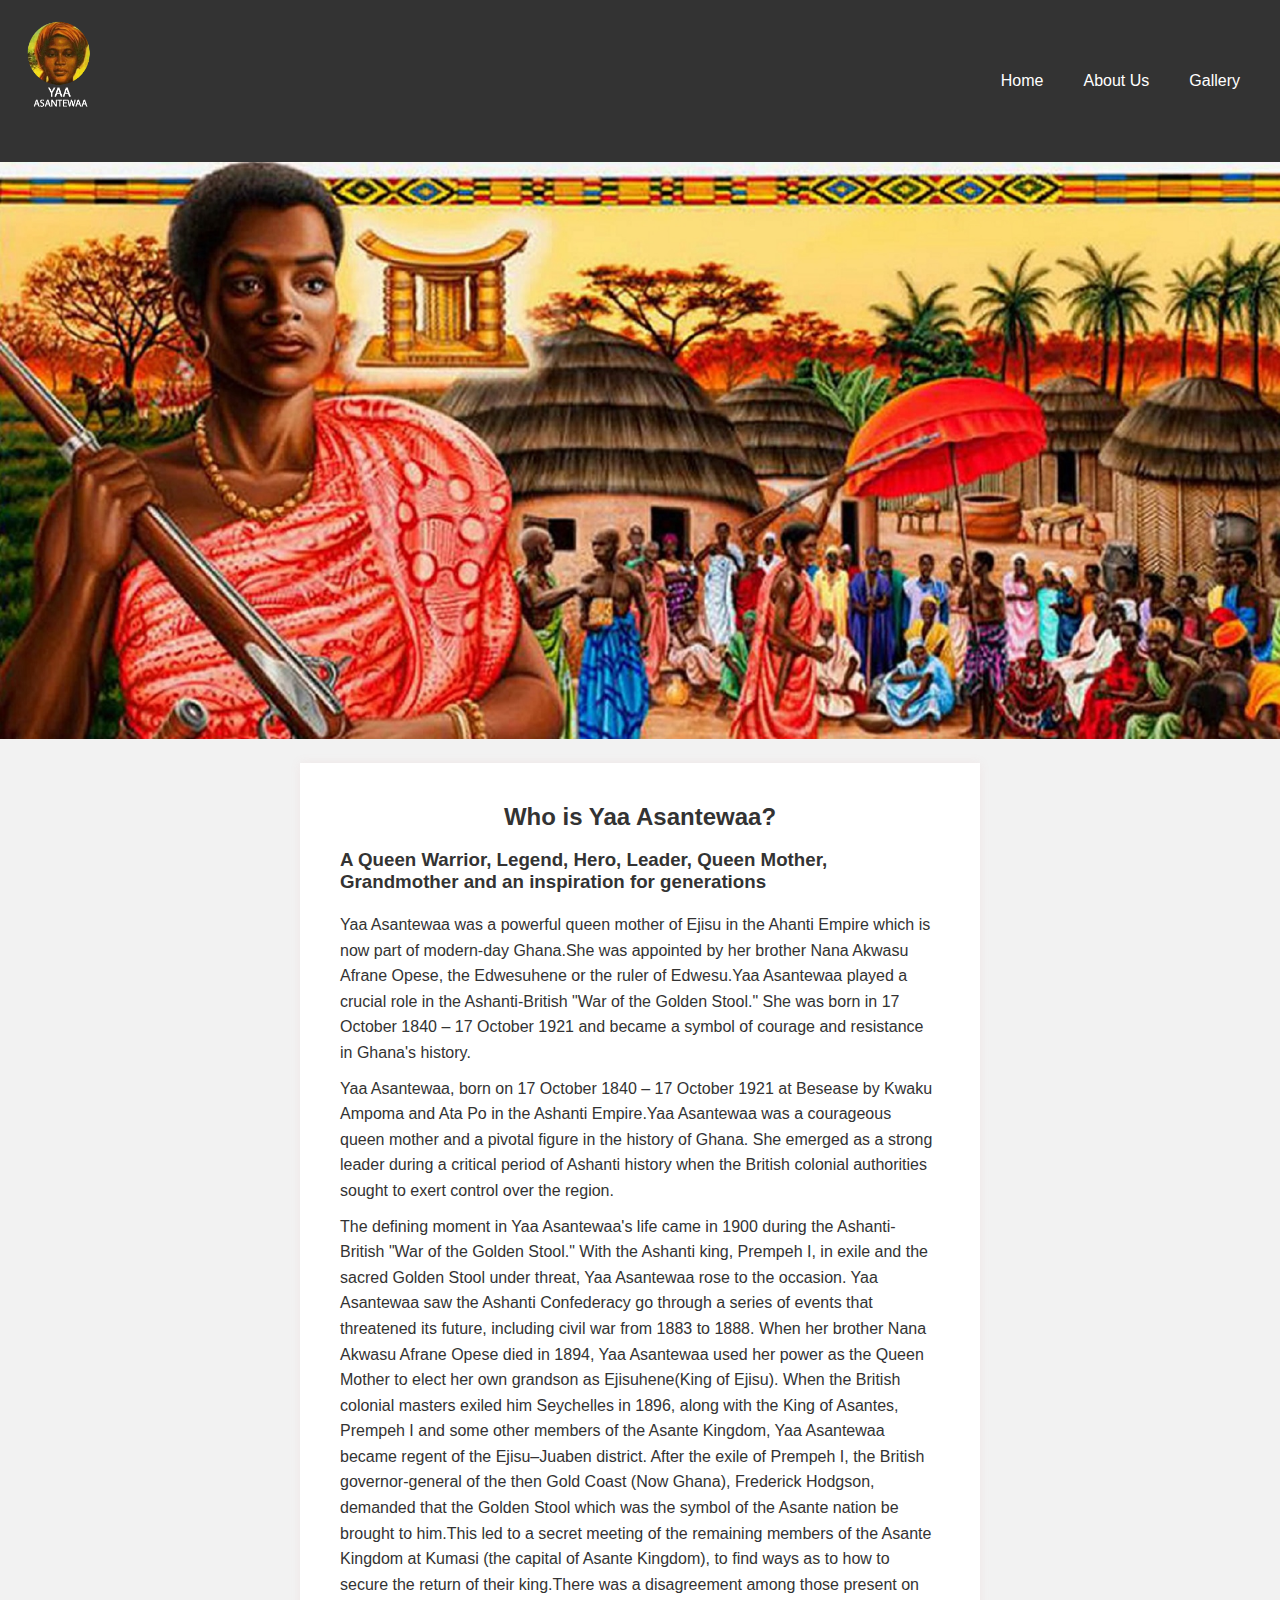
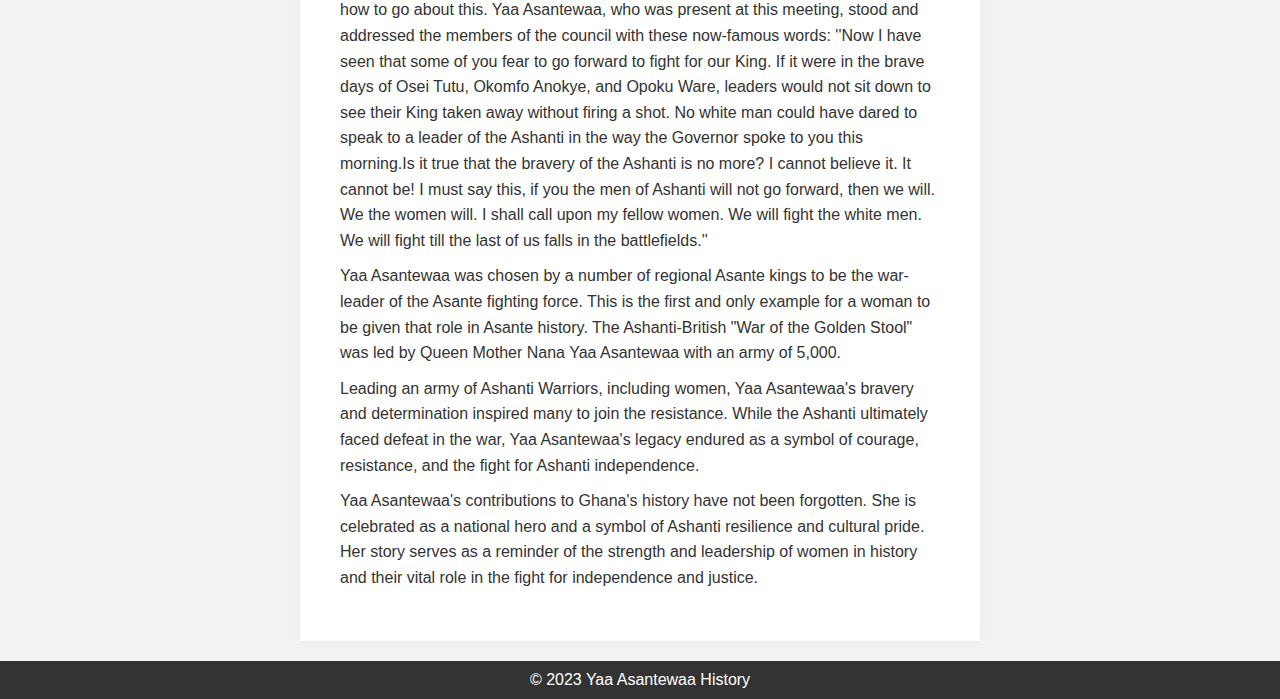
<file: index.html>
<!DOCTYPE html>
<html lang="en">

<head>
    <meta charset="UTF-8">
    <meta name="viewport" content="width=device-width, initial-scale=1.0">
    <!--Title-->
    <title>Yaa Asantewaa History</title>
    <!--css link-->
    <link rel="stylesheet" href="assets/css/style.css" >
</head>

<body>
    <!--the Header-->
    <header>
        <div class="logo"><img src="assets/images/logo.png" alt="Yaa Asantewaa Logo"></div>
        <div class ="menu-icon" id="menu-icon">&#9776;</div>
        <nav class="navbar" id="navbar">
            <ul>
                <li><a href="index.html">Home</a></li>
                <li><a href="About.html">About Us</a></li>
                <li><a href="gallery.html">Gallery</a></li>
            </ul>
        </nav>
    </header>

    <!--the Main-->
    <article>
    <section>
    <div class="slider">
        <div class="slides">
            <div class="slide"><img src="assets/images/yaa_slider.jpg" alt="Image 1"></div>
        </div>
    </div>
    </section>


    <div class="container">
        <div class="content">

            <section>
            <h2>Who is Yaa Asantewaa? </h2>
            </section>

            <section>
            <h3>A Queen Warrior, Legend, Hero, Leader, Queen Mother, Grandmother and an inspiration for generations</h3>
            <p>Yaa Asantewaa was a powerful queen mother of Ejisu in the Ahanti Empire which is now part of modern-day Ghana.She was 
                appointed by her brother Nana Akwasu Afrane Opese, the Edwesuhene or the ruler of Edwesu.Yaa Asantewaa played a crucial role in the Ashanti-British "War of the
                Golden Stool." She was born in 17 October 1840 – 17 October 1921 and became a symbol of courage and resistance in Ghana's history.
            </p>
            </section>

            <section>
            <p>
                Yaa Asantewaa, born on 17 October 1840 – 17 October 1921 at Besease by Kwaku Ampoma and Ata Po in the Ashanti Empire.Yaa Asantewaa was a courageous queen mother and a pivotal
                figure in the history of Ghana. She emerged as a strong leader during a critical period of Ashanti
                history when the British colonial authorities sought to exert control over the region.
            </p>
            </section>

            <section>
            <p>
                The defining moment in Yaa Asantewaa's life came in 1900 during the Ashanti-British "War of the Golden
                Stool." With the Ashanti king, Prempeh I, in exile and the sacred Golden Stool under threat, Yaa
                Asantewaa rose to the occasion. Yaa Asantewaa saw the Ashanti Confederacy go through a series of events that 
                threatened its future, including civil war from 1883 to 1888. When her brother Nana Akwasu Afrane Opese died in 1894, Yaa Asantewaa used 
                her power as the Queen Mother to elect her own grandson as Ejisuhene(King of Ejisu). When the British colonial masters exiled him  Seychelles 
                in 1896, along with the King of Asantes, Prempeh I and some other members of the Asante Kingdom, Yaa Asantewaa became regent of 
                the Ejisu–Juaben district. After the exile of Prempeh I, the British governor-general of the then Gold Coast (Now Ghana), Frederick Hodgson,
                demanded that the Golden Stool which was the symbol of the Asante nation be brought to him.This led to a secret meeting of the remaining members of the 
                Asante Kingdom at Kumasi (the capital of Asante Kingdom), to find ways as to how to secure the return of their king.There was a disagreement among those present on 
                how to go about this. Yaa Asantewaa, who was present at this meeting, stood and addressed the members of the council with these 
                now-famous words:

                ''Now I have seen that some of you fear to go forward to fight for our King.
                If it were in the brave days of Osei Tutu, Okomfo Anokye, and Opoku Ware, leaders would not sit down to see their
                King taken away without firing a shot. No white man could have dared to speak to a leader of the Ashanti in the way the Governor spoke to
                you this morning.Is it true that the bravery of the Ashanti is no more? I cannot believe it. It cannot be! I must say this, 
                if you the men of Ashanti will not go forward, then we will. We the women will. I shall call upon my fellow women.
                We will fight the white men. We will fight till the last of us falls in the battlefields.''
            </p>
            </section>

            <section>
            <p>
                Yaa Asantewaa was chosen by a number of regional Asante kings to be the war-leader of the Asante fighting force.
                This is the first and only example for a woman to be given that role in Asante history.
                The Ashanti-British "War of the Golden Stool" was led by Queen Mother Nana Yaa Asantewaa with an army of 5,000.
            </p>
            <p> </p>
            </section>

            <section>
            <p>
                Leading an army of Ashanti Warriors, including women, Yaa Asantewaa's bravery and determination inspired
                many to join the resistance. While the Ashanti ultimately faced defeat in the war, Yaa Asantewaa's
                legacy endured as a symbol of courage, resistance, and the fight for Ashanti independence.
            </p>
            </section>

            <section>
            <p>
                Yaa Asantewaa's contributions to Ghana's history have not been forgotten. She is celebrated as a
                national hero and a symbol of Ashanti resilience and cultural pride. Her story serves as a reminder of
                the strength and leadership of women in history and their vital role in the fight for independence and
                justice.
            </p>
            </section>
        </div>
        </article>

        <!--Footer-->
        <footer>
            &copy; 2023 Yaa Asantewaa History
        </footer>
    </div>

    <!--getElementById-->
    <script>
        document.getElementById('menu-icon').addEventListener('click', function() {
            document.getElementById('navbar').classList.toggle('active');
        });
    </script>
</body>
</html>
</file>
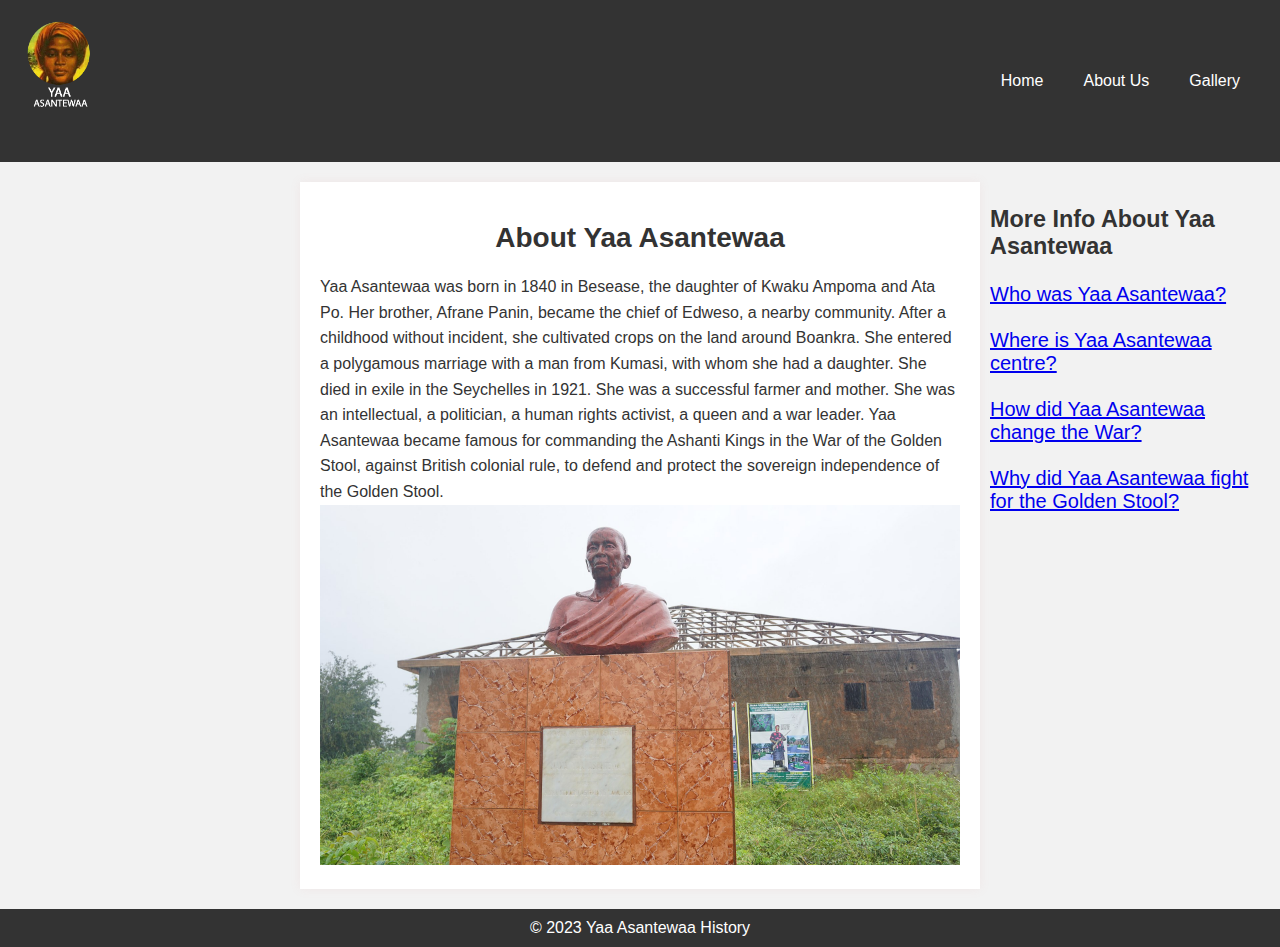
<file: About.html>
<!DOCTYPE html>
<html lang="en">

<head>
    <meta charset="UTF-8">
    <meta name="viewport" content="width=device-width, initial-scale=1.0">
    <title>Yaa Asantewaa History</title>
    <link rel="stylesheet" href="assets/css/style.css" >
</head>

<body>
    <header>
        <div class="logo"><img src="assets/images/logo.png" alt="Yaa Asantewaa Logo"></div>
        <div class="menu-icon" id="menu-icon">&#9776;</div>
        <nav class="navbar" id="navbar">
            <ul>
                <li><a href="index.html">Home</a></li>
                <li><a href="About.html">About Us</a></li>
                <li><a href="gallery.html">Gallery</a></li>

            </ul>
        </nav>
    </header>

    <div class="rightsidebar">
        <h3>More Info About Yaa Asantewaa</h3>

        <a class="event1" href="https://www.dw.com/en/yaa-asantewaa-the-asante-warrior-queen/a-42968725"
            target="_blank">Who was Yaa Asantewaa?</a>
        <br >
        <br >
        <a class="event2" href="https://www.ghanaweb.com/person/Yaa-Asantewaa-175" target="_blank">Where is Yaa
            Asantewaa centre?</a>
        <br >
        <br >
        <a class="event3"
            href="//www.encyclopedia.com/women/encyclopedias-almanacs-transcripts-and-maps/yaa-asantewaa-c-1850-1921"
            target="_blank">How did Yaa Asantewaa change the War?</a>
        <br >
        <br >
        <a class="event4" href="https://yaaasantewaa.co.uk/history/" target="_blank">Why did Yaa Asantewaa fight for the
            Golden Stool?</a>
    </div>

    <div class="container">
        <h1>About Yaa Asantewaa</h1>
        <p>Yaa Asantewaa was born in 1840 in Besease, the daughter of Kwaku Ampoma and Ata Po. Her brother, Afrane
            Panin, became the chief of Edweso, a nearby community. After a childhood without incident, she cultivated
            crops on the land around Boankra. She entered a polygamous marriage with a man from Kumasi, with whom she
            had a daughter.
            She died in exile in the Seychelles in 1921. She was a successful farmer and mother. She was an
            intellectual, a politician, a human rights activist, a queen and a war leader. Yaa Asantewaa became famous
            for commanding the Ashanti Kings in the War of the Golden Stool, against British colonial rule, to defend
            and protect the sovereign independence of the Golden Stool.</p>
        <img src="./assets/images/1920px-Yaa_Asantewaa_Museum_(4).jpg" alt="1920px-Yaa_Asantewaa_Museum_(4)" >
    </div>

    <footer>
        &copy; 2023 Yaa Asantewaa History
    </footer>

    <script>
        document.getElementById('menu-icon').addEventListener('click', function() {
            document.getElementById('navbar').classList.toggle('active');
        });
    </script>

</body>
</html>
</file>
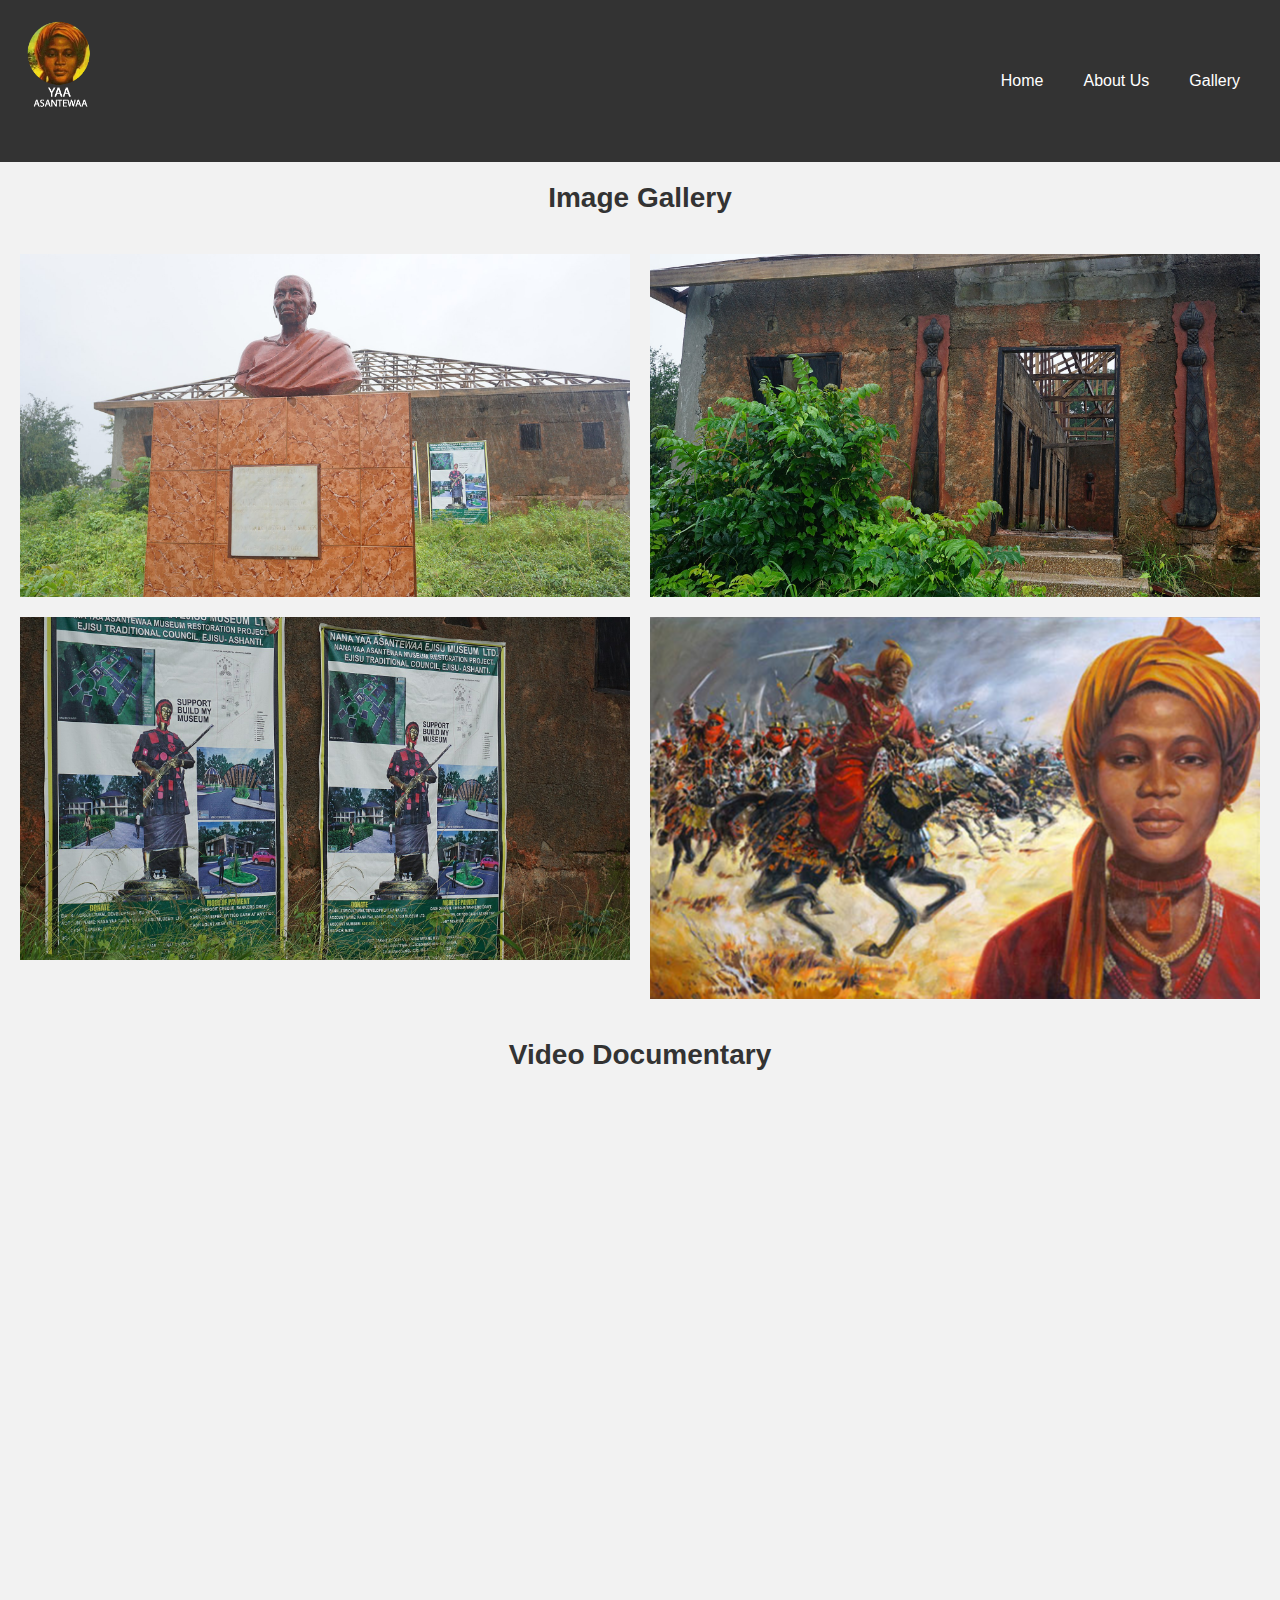
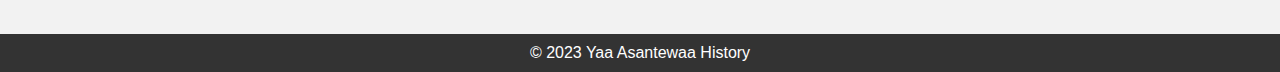
<file: gallery.html>
<!DOCTYPE html>
<html lang="en">

<head>
    <meta charset="UTF-8">
    <meta name="viewport" content="width=device-width, initial-scale=1.0">
    <title>Yaa Asantewaa History</title>
    <link rel="stylesheet" href="assets/css/style.css" >
</head>

<body>
    <header>
        <div class="logo"><img src="assets/images/logo.png" alt="Yaa Asantewaa Logo"></div>
        <div class="menu-icon" id="menu-icon">&#9776;</div>
        <nav class="navbar" id="navbar">
            <ul>
                <li><a href="index.html">Home</a></li>
                <li><a href="About.html">About Us</a></li>
                <li><a href="gallery.html">Gallery</a></li>
            </ul>
        </nav>
    </header>

   

    
        <h1>Image Gallery</h1>
        <div class="gallery">
            <img src="./assets/images/1920px-Yaa_Asantewaa_Museum_(4).jpg" alt="The Yaa Asantewaa Museum">
            <img src="./assets/images/1920px-Yaa_Asantewaa_Museum_(6).jpg" alt="The Yaa Asantewaa Museum">
            <img src="./assets/images/Yaa_Asantewaa_Museum_(1).jpg" alt="The Yaa Asantewaa Museum">
            <img src="./assets/images/yaa.png" alt="Yaa Asantewaa">

        </div>
        
        <h1>Video Documentary</h1>
        <div class="video-container">

        <iframe width="700" height="539" src="https://www.youtube.com/embed/D7f8rCIQrlo" title="Yaa Asantewaa, Asante Warrior Queen" frameborder="0" allow="accelerometer; autoplay; clipboard-write; encrypted-media; gyroscope; picture-in-picture; web-share" allowfullscreen></iframe>
        </div>

        <footer>
            &copy; 2023 Yaa Asantewaa History
        </footer>
        <script>
            document.getElementById('menu-icon').addEventListener('click', function() {
                document.getElementById('navbar').classList.toggle('active');
            });
        </script>
    </body>
</html>
</file>
<file: assets/css/style.css>
/* Reset some default styles */
 body,
 h1,
 h2,
 p,
 ul,
 li {
     margin: 0;
     padding: 0;
     list-style: none;
 }
/*Add style to the body*/
 body {
     font-family: Arial, sans-serif;
     background-color: #f0f0f0;
     color: #333;
 }
/*Add style to the header*/
 header {
     background-color: #333;
     color: #fff;
     padding: 20px;
     display: flex;
     justify-content: space-between;
     align-items: center;
 }

 .logo img {
     max-width: 100px;
     /* Adjust the width as needed */
 }
/*style navbar*/
 .navbar {
     display: flex;
     align-items: center;
 }
/*style navbar ul*/
 .navbar ul {
     display: flex;
 }
/*style navbar li*/
 .navbar li {
     margin: 0 20px;
 }
/*style navbar a*/
 .navbar a {
     text-decoration: none;
     color: #fff;
 }
/*style container*/
 .container {
     max-width: 1200px;
     margin: 0 auto;
     padding: 20px;
 }
/*style content*/
 .content {
     background-color: #fff;
     padding: 20px;
     
 }
 /*style content p*/
 .content p {
    margin-bottom: 10px;
 }
/*style slider*/
 .slider {
     max-width: 100%;
     overflow: hidden;
 }
/*style sliders*/
 .slides {
     display: flex;
     transition: transform 0.5s;
 }
/* give flex to slide*/
 .slide {
     flex: 0 0 100%;
 }
/*style img*/
 img {
     max-width: 100%;
     height: auto;
 }
/*style menu-icon*/
 .menu-icon {
     display: none;
     font-size: 24px;
     cursor: pointer;
 }
/*style blog*/
 .blog {
     display: flex;
     flex-wrap: wrap;
     margin-top: 20px;
 }
/*style blog h2*/
 .blog h2 {
     margin-bottom: 20px;
     text-align: center;
     align-items: center;
 }

 .blog-post {
     max-width: 400px;
     /* Adjust the width as needed */
     text-align: left;
     margin: 20px;
     padding: 10px;
     border: 1px solid #ccc;
 }

 .latest-post {
     order: 2;
     /* Places the latest post in the middle */
 }

 /* Additional styles for images, titles, etc. can be added here */

/*style footer*/
 footer {
     background-color: #333;
     color: #fff;
     padding: 10px;
     text-align: center;
 }
/*style @media*/
 @media (max-width: 768px) {
     .navbar ul {
         display: none;
         flex-direction: column;
         background-color: #333;
         position: absolute;
         top: 70px;
         left: 0;
         right: 0;
     }

     /*style navbar li*/
     .navbar li {
         margin: 10px 0;
         text-align: center;
     }

     /*style menu-icon*/
     .menu-icon {
         display: block;
     }

     /*style menu*/
     .menu- {
         display: flex;
     }
    }
    /*style rightsidebar*/

 .rightsidebar {
     margin-top: 0px;
     margin-bottom: 10px;
     margin-left: 10px;
     margin-right: 10px;
     padding: 20px;
     font-size: 20px;
     border-radius: 4px;
     float: right;
     width: 260px;
     clear: right;
 }




 /* rightsidebar Events*/

 .event1:hover {
     background-color: green;
     color: lightcyan;
 }

 .event2:hover {
     background-color: #0000ff;
     color: #000000;
 }

 .event3:hover {
     background-color: black;
     color: bisque;
 }

 .event4:hover {
     background-color: #ff0000;
     color: white;
 }

 /*Contact Form*/
 body {
     font-family: Arial, Helvetica, sans-serif;
     background-color: #ffffff;
 }

 .container {
     width: 50%;
     margin: 0 auto;
     padding: 20px;
 }

 h2 {
     text-align: center;
 }

 h5 {
     text-align: center;
 }

 .form-group {
     margin-bottom: 20px;
 }

 label {
     display: block;
     font-weight: bold;
 }

 input[type="text"],
 textarea {
     width: 100%;
     padding: 10px;
 }

 input[type="submit"] {
     background-color: #4CAF50;
     color: white;
     padding: 10px 20px;
     border: none;
     cursor: pointer;
 }

 input[type="submit"]:hover {
     background-color: #45a049;
 }

 /*Gallery*/
 body {
     font-family: Arial, Helvetica, sans-serif;
     margin: 0;
     padding: 0;
     background-color: #f2f2f2;
 }

 h1 {
     text-align: center;
     margin-top: 20px;
 }

 .gallery {
     display: grid;
     grid-template-columns: repeat(auto-fill, minmax(480px, 1fr));
     grid-gap: 20px;
     padding: 20px;
 }

 .gallery img {
     max-width: 100%;
     height: auto;
     transition: transform 0.2s;
     cursor: pointer;
 }

 .gallery img:hover {
     transform: scale(1.1);
 }

 /*About Us*/

 body {
     font-family: Arial, Helvetica, sans-serif;
     margin: 0;
     padding: 0;
     background-color: #f2f2f2;
 }

 header {
     background-color: #333;
     color: white;
     padding: 20px;
     text-align: center;
 }

 .container {

     margin: 20px auto;
     padding: 20px;
     background-color: white;
     box-shadow: 0px 0px 10px rgba(224, 138, 138, 0.1);
 }

 h1 {
     font-size: 28px;
     margin-bottom: 20px;
     text-align: center;

 }

 p {
     font-size: 16px;
     line-height: 1.6;
 }


 @media only screen and (max-width: 768px) {
    .navbar ul {
        display: none;
        flex-direction: column;
        background-color:transparent;
        position: absolute;
        top: 50px;
        right: 0; 
    }

    .navbar.active ul {
        display: flex;
    }

    .navbar li {
        margin: 10px 0;
        text-align: center;
    }

    .menu-icon {
        display: block;
        z-index: 999; 
        margin-left: 300px; 
    }

    .container {
        width: 80%;
    }
}
</file>
